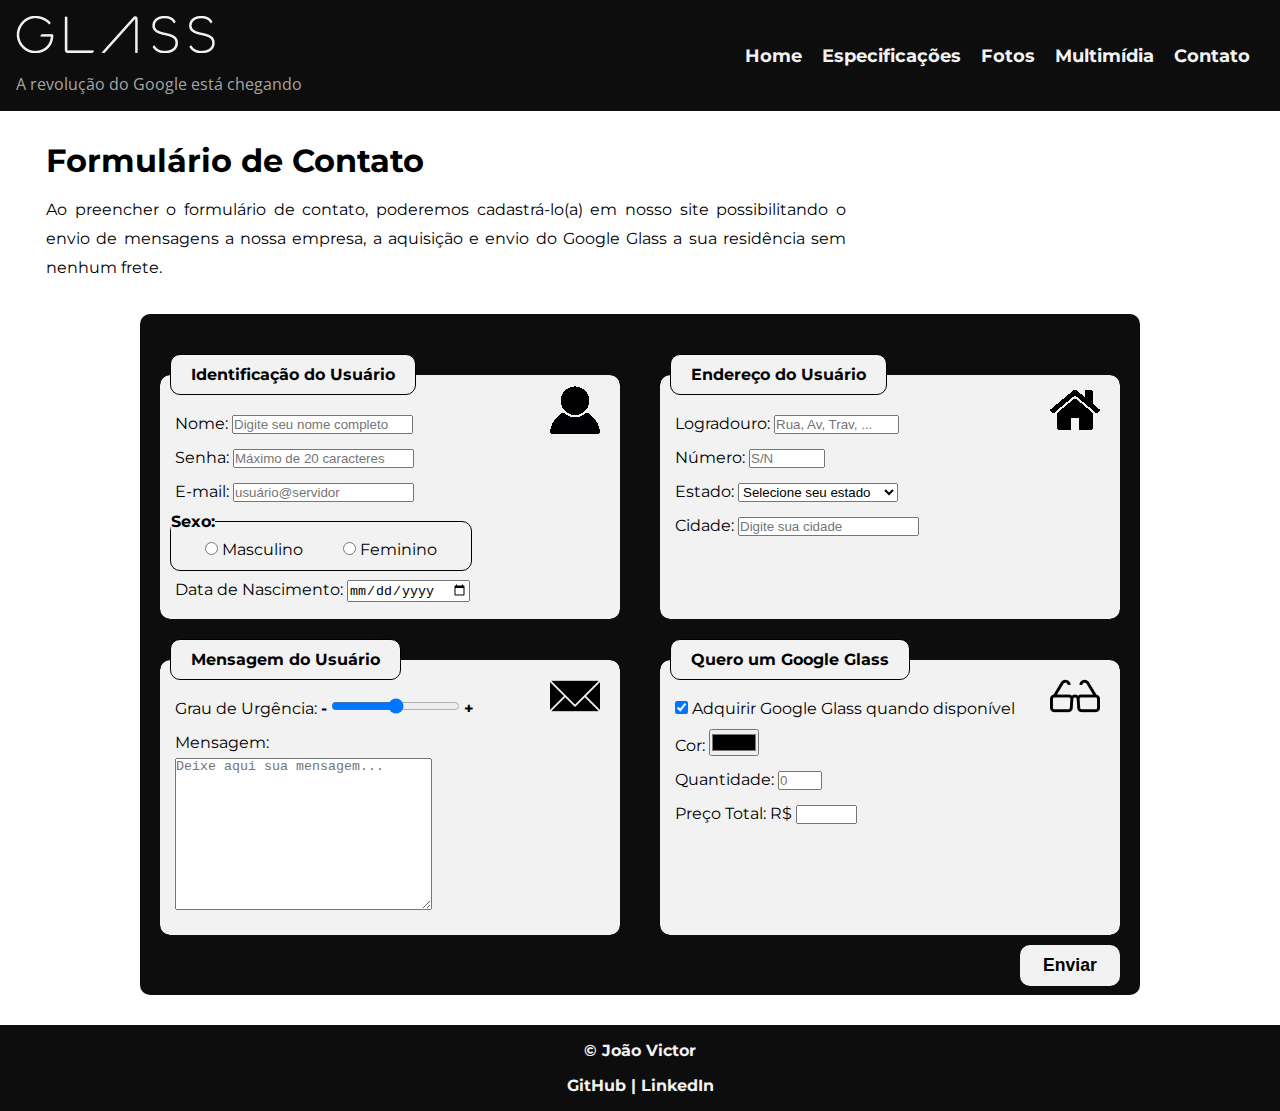
<file: templates/contact_us.html>
<!DOCTYPE html>
<html lang="pt-br">
<head>
    <meta charset="UTF-8">
    <meta http-equiv="X-UA-Compatible" content="IE=edge">
    <meta name="viewport" content="width=device-width, initial-scale=1.0">
    <link rel="stylesheet" href="../static/css/contact_us.css">
    <link rel="stylesheet" href="../static/css/style.css">
    <script src="../static/js/calc.js"></script>
    <script src="../static/js/functions.js" defer></script>
    <link rel="shortcut icon" href="../media/images_compressed/favicon.png" type="image/png">
    <title>Contate-nos Glass</title>
</head>
<body>
    <header>
        <div>
            <img src="../media/images_compressed/glass-logo.png" alt="Logo do Google Glass">
            <p>A revolução do Google está chegando</p>
        </div>

        <nav>
            <button id="btn-mobile"><span id="hamburguer"></span></button>

            <ul id="menu">
                <li><a href="../index.html">Home</a></li>
                <li><a href="specs.html">Especificações</a></li>
                <li><a href="photos.html">Fotos</a></li>
                <li><a href="multimedia.html">Multimídia</a></li>
                <li><a href="contact_us.html">Contato</a></li>
            </ul>
        </nav>
    </header>

    <main>
        <h1>Formulário de Contato</h1>
        <p>Ao preencher o formulário de contato, poderemos cadastrá-lo(a) em nosso site possibilitando o envio de mensagens a nossa empresa, a aquisição e envio do Google Glass a sua residência sem nenhum frete.</p>

        <form id="fContato" action="contact_us.html" method="get" oninput="calcTotal();">
            <div>
                <fieldset id="usuario">
                    <legend>Identificação do Usuário</legend>
                        <p><label for="cNome">Nome:</label> <input type="text" name="tNome" id="cNome" size="20" maxlength="30" placeholder="Digite seu nome completo"></p>
                        <p><label for="cSenha">Senha:</label> <input type="password" name="tSenha" id="cSenha" size="20" maxlength="20" placeholder="Máximo de 20 caracteres"></p>
                        <p><label for="cMail">E-mail:</label> <input type="email" name="tMail" id="cMail" size="20" maxlength="40" placeholder="usuário@servidor"></p>
                
                        <fieldset id="sexo">
                            <legend>Sexo:</legend>
                                <p><input type="radio" name="tSexo" id="cMasc"> <label for="cMasc">Masculino</label></p>
                                <p><input type="radio" name="tSexo" id="cFem"> <label for="cFem">Feminino</label></p>
                        </fieldset>

                        <p><label for="cData">Data de Nascimento:</label> <input type="date" name="tData" id="cData"></p>
                </fieldset>

                <fieldset id="casa">
                    <legend>Endereço do Usuário</legend>
                        <p><label for="cRua">Logradouro:</label> <input type="text" name="tRua" id="cRua" size="13" max="80" placeholder="Rua, Av, Trav, ..."></p>
                        <p><label for="cNum">Número:</label> <input type="number" name="tNum" id="cNum" min="1" max="99999" placeholder="S/N"></p>
                        
                        <p><label for="cEst">Estado:</label> <select name="tEst" id="cEst">
                            <option value="" disabled selected>Selecione seu estado</option>
                            <optgroup label="Região Norte">
                                <option value="AC">Acre</option>
                                <option value="AP">Amapá</option>
                                <option value="AM">Amazonas</option>
                                <option value="RO">Rondônia</option>
                                <option value="RR">Roraima</option>
                                <option value="PA">Pará</option>
                                <option value="TO">Tocantins</option>
                            </optgroup>

                            <optgroup label="Região Nordeste">
                                <option value="AL">Alagoas</option>
                                <option value="BA">Bahia</option>
                                <option value="CE">Ceará</option>
                                <option value="MA">Maranhão</option>
                                <option value="PB">Paraiba</option>
                                <option value="PE">Pernambuco</option>
                                <option value="PI">Piauí</option>
                                <option value="RN">Rio Grande do Norte</option>
                                <option value="SE">Sergipe</option>
                            </optgroup>

                            <optgroup label="Região Centro-Oeste">
                                <option value="DF">Distrito Federal</option>
                                <option value="GO">Goiás</option>
                                <option value="MT">Mato Grosso</option>
                                <option value="MS">Mato Grosso do Sul</option>
                            </optgroup>

                            <optgroup label="Região Sudeste">
                                <option value="ES">Espirito Santo</option>
                                <option value="MG">Minas Gerais</option>
                                <option value="RJ">Rio de Janeiro</option>
                                <option value="SP">São Paulo</option>
                            </optgroup>

                            <optgroup label="Região Sul">
                                <option value="PR">Paraná</option>
                                <option value="RS">Rio Grande do Sul</option>
                                <option value="SC">Santa Catarina</option>
                            </optgroup>
                            
                        </select></p>

                        <p><label for="cCid">Cidade:</label> <input type="text" name="tCid" id="cCid" size="20" maxlength="40" placeholder="Digite sua cidade"></p>
                        <!--<datalist>-->

                </fieldset>

                <fieldset id="mensagem">
                    <legend>Mensagem do Usuário</legend>
                        <p><label for="cUrg">Grau de Urgência:</label> <b>-</b> <input type="range" name="tUrg" id="cUrg" min="0" max="10"> <b>+</b></p>
                        <p><label for="cMsg">Mensagem:</label> <br> <textarea name="tMsg" id="cMsg" cols="30" rows="10" placeholder="Deixe aqui sua mensagem..."></textarea></p>
                </fieldset>

                <fieldset id="pedido">
                    <legend>Quero um Google Glass</legend>
                        <p><input type="checkbox" name="tPed" id="Cped" checked> <label for="Cped">Adquirir Google Glass quando disponível</label></p>
                        <p><label for="cCor">Cor:</label> <input type="color" name="tCor" id="cCor"></p>
                        <p><label for="cQtd">Quantidade:</label> <input type="number" name="tQtd" id="cQtd" min="1" max="5" placeholder="0"></p>
                        <p><label for="cTot">Preço Total: R$</label> <input type="text" name="tTot" id="cTot" readonly size="5"></p>
                </fieldset>
            </div>

            <button type="submit">Enviar</button>
        </form>
    </main>

    <footer>
        <p>&copy; João Victor</p>

        <p><a href="https://github.com/pupilo-py" target="_blank" rel="noopener noreferrer external">GitHub</a> | <a href="https://www.linkedin.com/in/pupilo-py/" target="_blank" rel="noopener noreferrer external">LinkedIn</a></p>
    </footer>
</body>
</html>
</file>
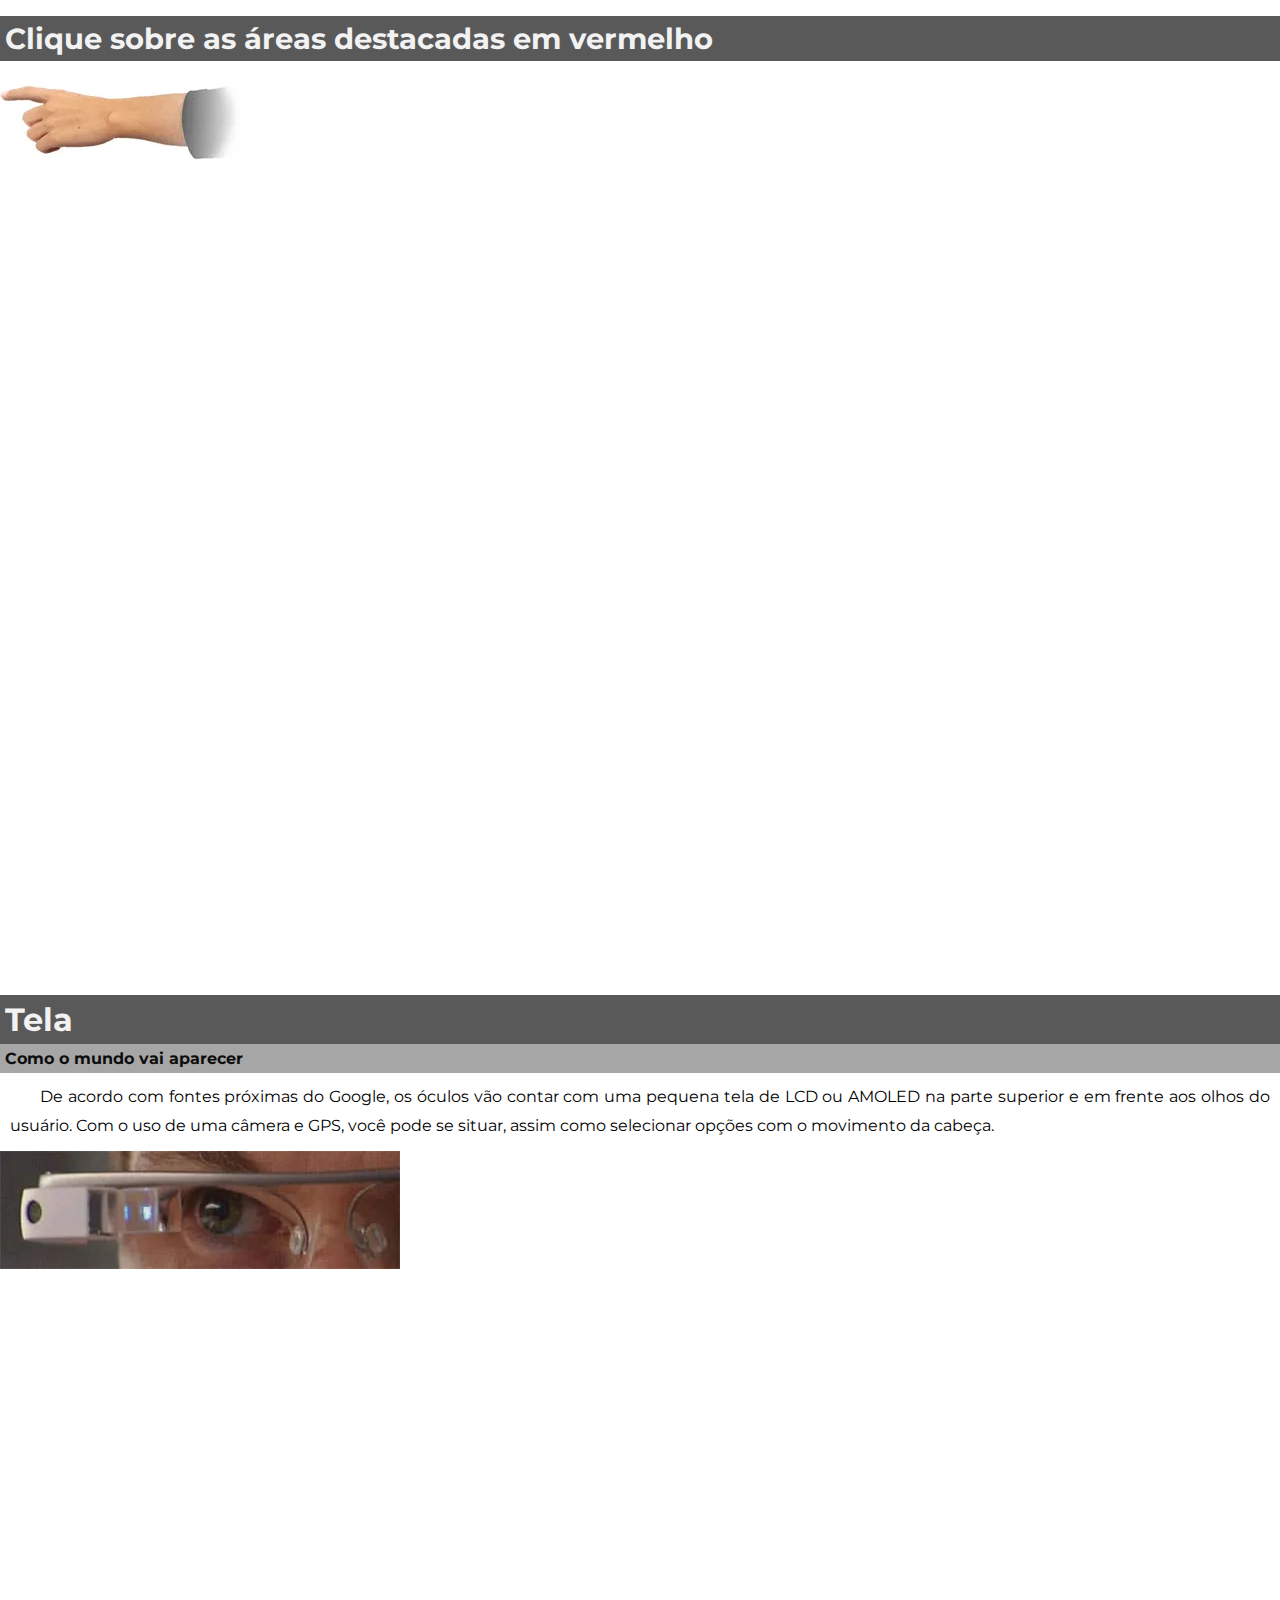
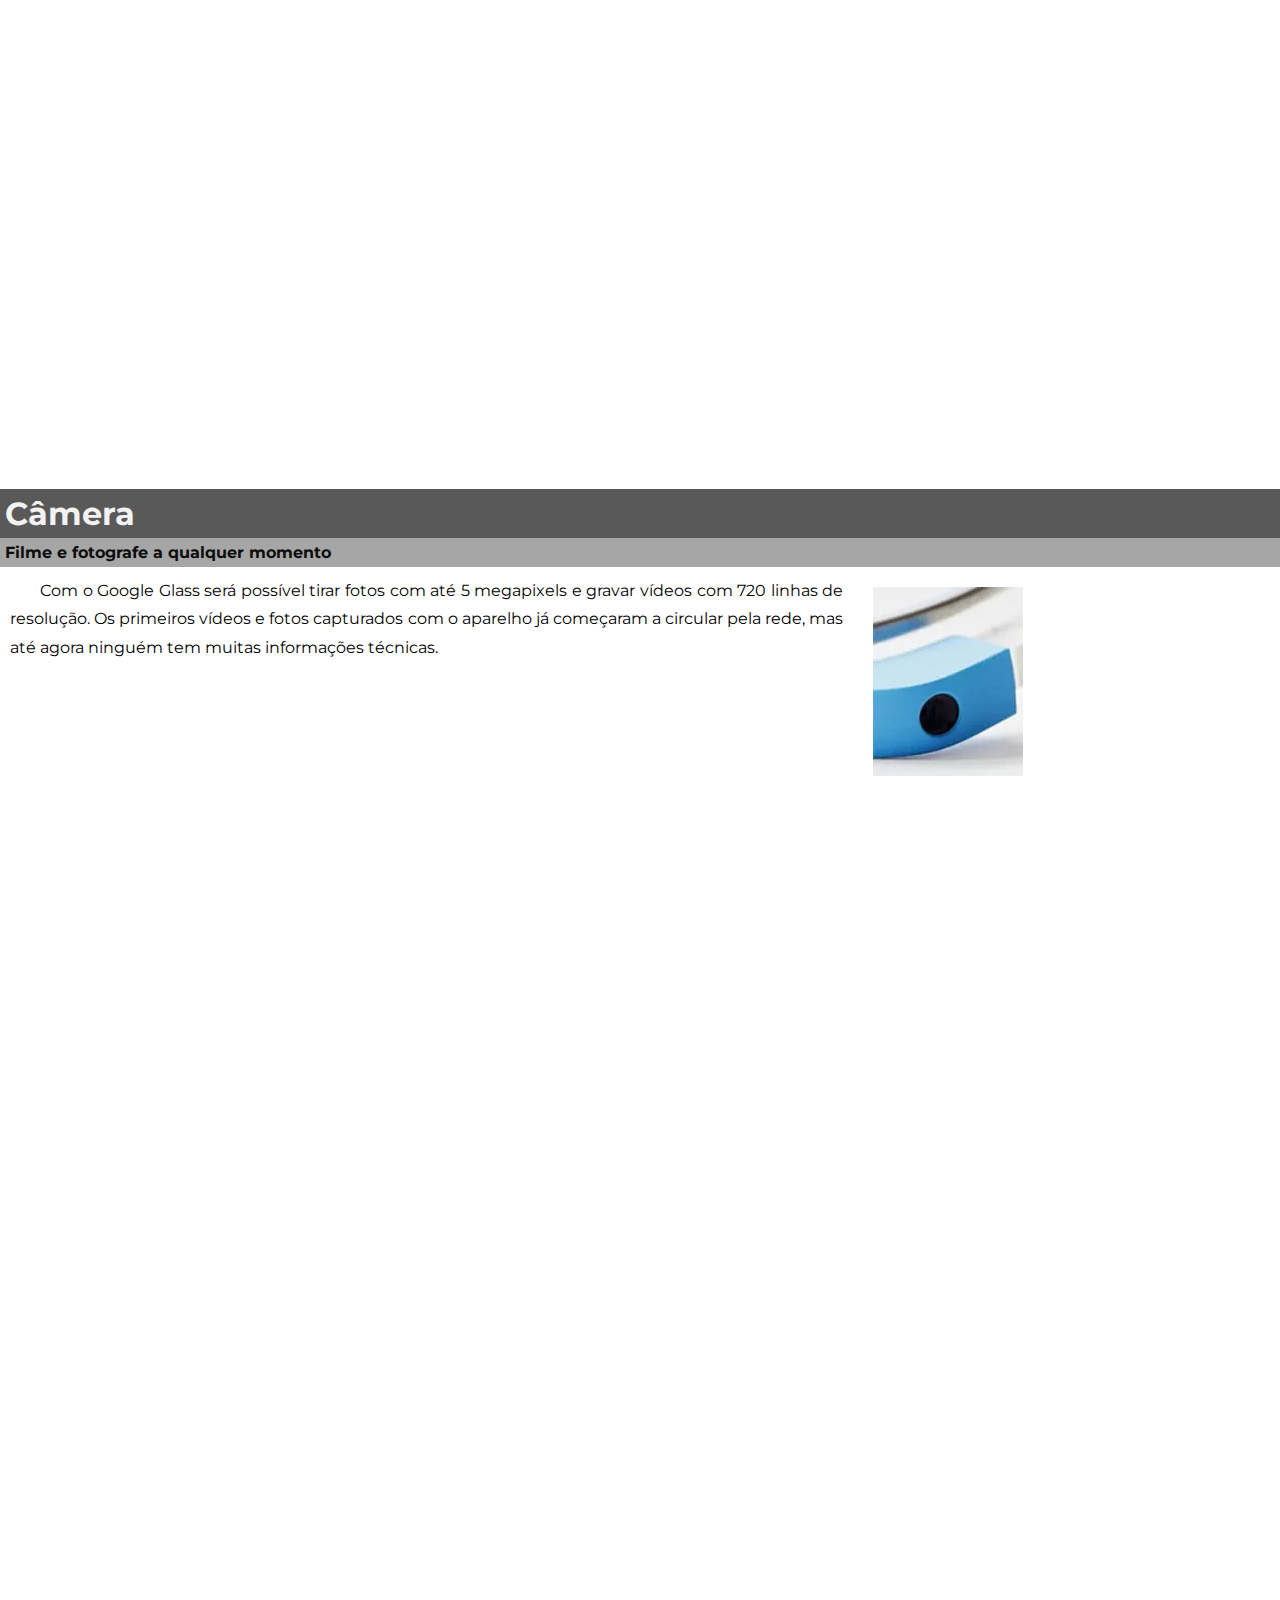
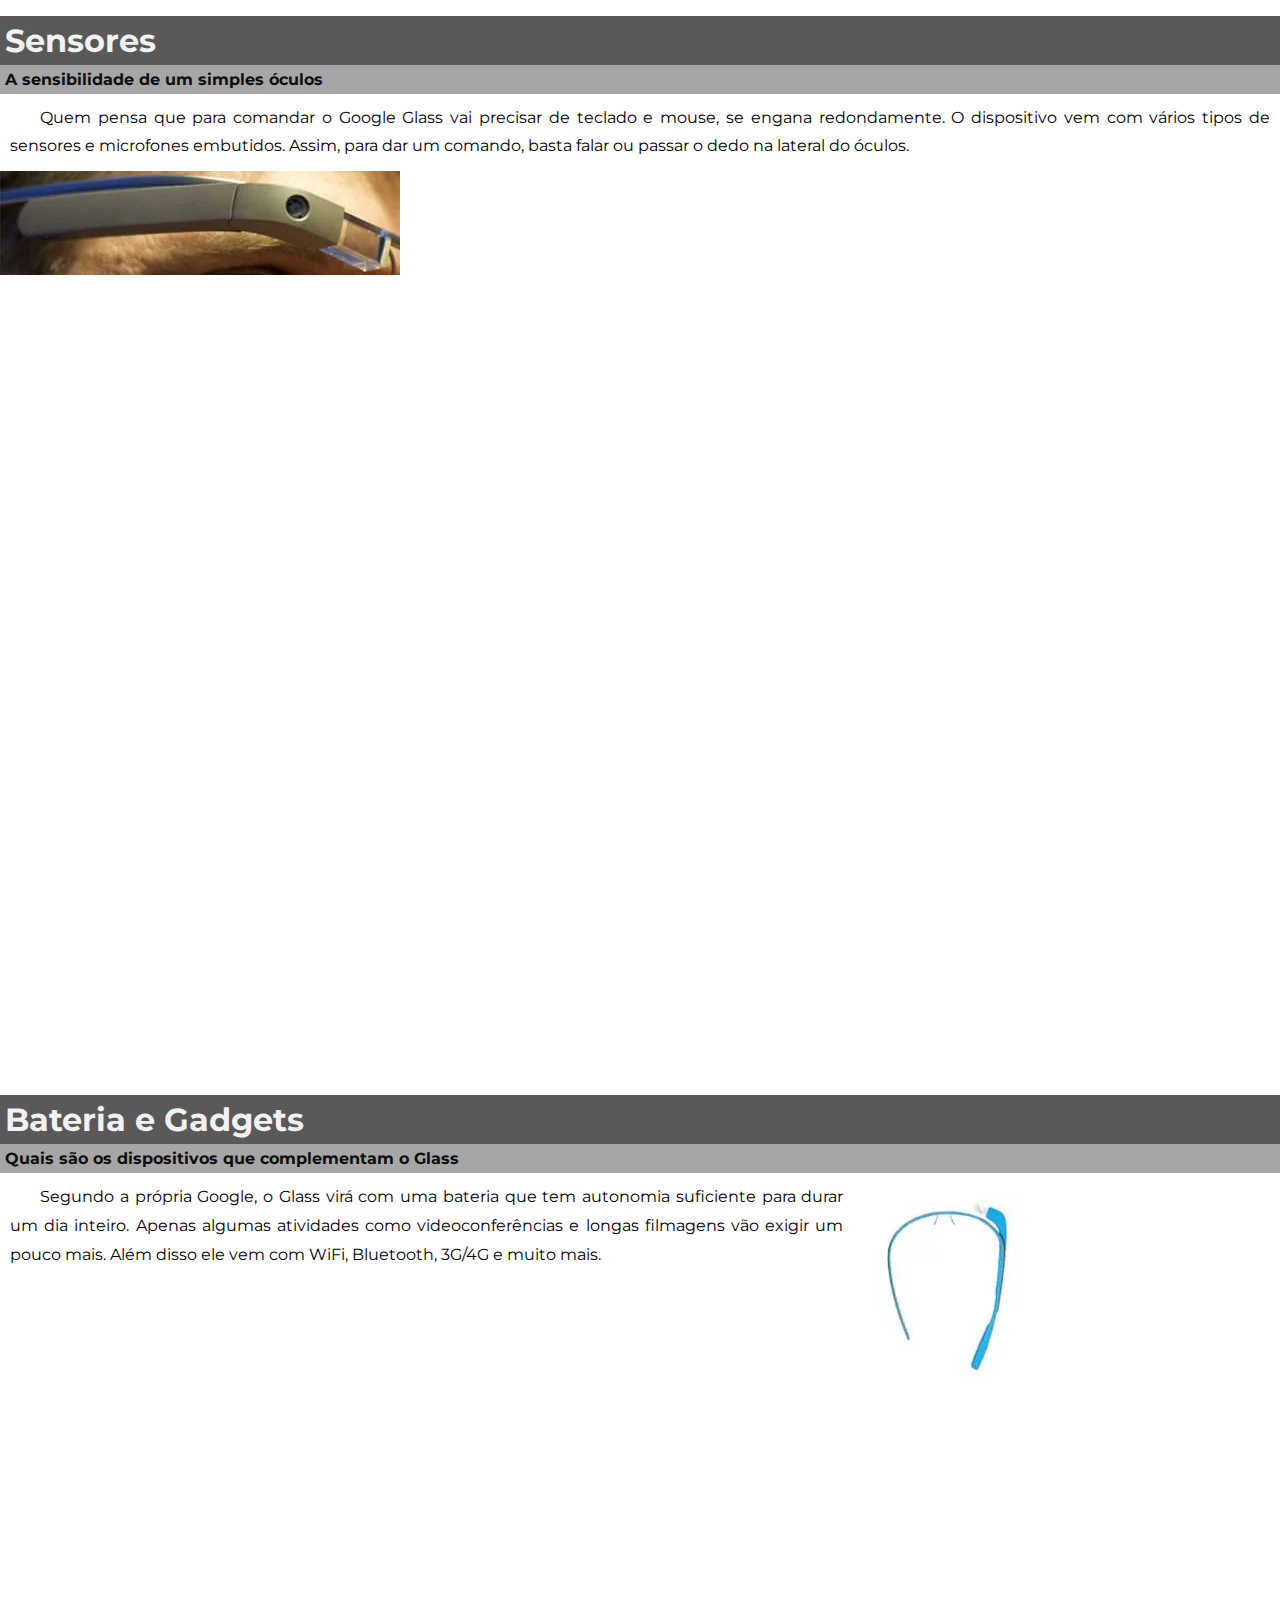
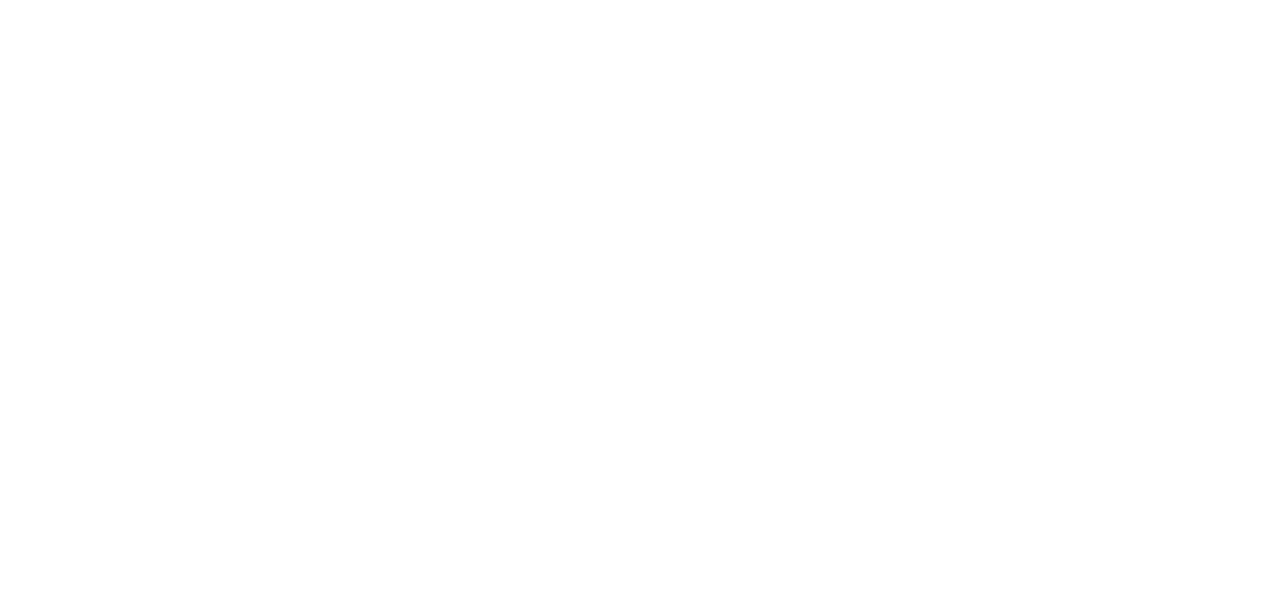
<file: templates/google_glass.html>
<!DOCTYPE html>
<html lang="pt-br">
<head>
    <meta charset="UTF-8">
    <meta http-equiv="X-UA-Compatible" content="IE=edge">
    <meta name="viewport" content="width=device-width, initial-scale=1.0">
    <link rel="stylesheet" href="../static/css/google-glass.css">
    <title>Recursos Glass</title>
</head>
<body>
    <article id="topo">
        <h1>Clique sobre as áreas destacadas em vermelho</h1>
        <img src="../media/images_compressed/mao.webp" alt="Mão apontando para a esquerda">
    </article>

    <article id="tela">
        <h1>Tela</h1>
        <h2>Como o mundo vai aparecer</h2>

        <p>De acordo com fontes próximas do Google, os óculos vão contar com uma pequena tela de LCD ou AMOLED na parte superior e em frente aos olhos do usuário. Com o uso de uma câmera e GPS, você pode se situar, assim como selecionar opções com o movimento da cabeça.</p>
        <img src="../media/images_compressed/det-tela.webp" alt="Tela do Google Glass">
    </article>

    <article id="camera">
        <h1>Câmera</h1>
        <h2>Filme e fotografe a qualquer momento</h2>

        <div>
            <p>Com o Google Glass será possível tirar fotos com até 5 megapixels e gravar vídeos com 720 linhas de resolução. Os primeiros vídeos e fotos capturados com o aparelho já começaram a circular pela rede, mas até agora ninguém tem muitas informações técnicas.</p>
            <picture>
                <source media="(max-width: 500px)" srcset=" ../media/images_compressed/det-camera-peq.jpg">
                <img src="../media/images_compressed/det-camera.webp" alt="Câmera do Google Glass">
            </picture>
        </div>
    </article>

    <article id="sensores">
        <h1>Sensores</h1>
        <h2>A sensibilidade de um simples óculos</h2>

        <p>Quem pensa que para comandar o Google Glass vai precisar de teclado e mouse, se engana redondamente. O dispositivo vem com vários tipos de sensores e microfones embutidos. Assim, para dar um comando, basta falar ou passar o dedo na lateral do óculos.</p>
        <img src="../media/images_compressed/det-touch.webp" alt="Sensores do Google Glass">
    </article>

    <article id="bateria">
        <h1>Bateria e Gadgets</h1>
        <h2>Quais são os dispositivos que complementam o Glass</h2>
        <div>
            <p>Segundo a própria Google, o Glass virá com uma bateria que tem autonomia suficiente para durar um dia inteiro. Apenas algumas atividades como videoconferências e longas filmagens vão exigir um pouco mais. Além disso ele vem com WiFi, Bluetooth, 3G/4G e muito mais.</p>
            <picture>
                <source media="(max-width: 500px)" srcset=" ../media/images_compressed/det-bateria-peq.webp">
                <img src="../media/images_compressed/det-bateria.webp" alt="Bateria do Google Glass">
            </picture>
        </div>
    </article>
</body>
</html>
</file>
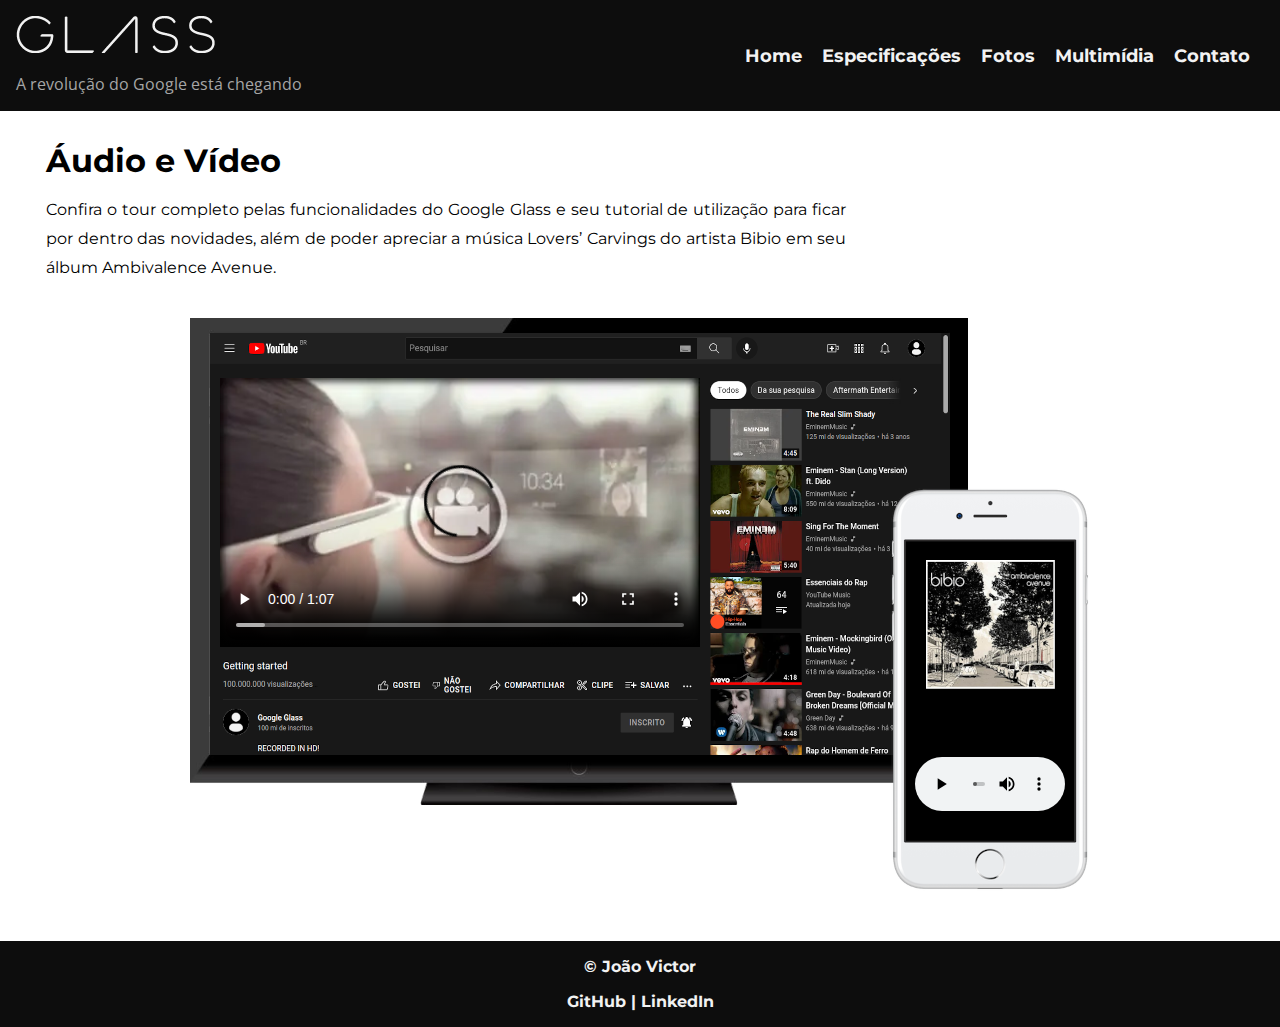
<file: templates/multimedia.html>
<!DOCTYPE html>
<html lang="pt-br">
<head>
    <meta charset="UTF-8">
    <meta http-equiv="X-UA-Compatible" content="IE=edge">
    <meta name="viewport" content="width=device-width, initial-scale=1.0">
    <link rel="stylesheet" href="../static/css/multimedia.css">
    <link rel="stylesheet" href="../static/css/style.css">
    <script src="../static/js/functions.js" defer></script>
    <link rel="shortcut icon" href="../media/images_compressed/favicon.png" type="image/png">
    <title>Multimídia Glass</title>
</head>
<body>
    <header>
        <div>
            <img src="../media/images_compressed/glass-logo.png" alt="Logo do Google Glass">
            <p>A revolução do Google está chegando</p>
        </div>

        <nav>
            <button id="btn-mobile"><span id="hamburguer"></span></button>

            <ul id="menu">
                <li><a href="../index.html">Home</a></li>
                <li><a href="specs.html">Especificações</a></li>
                <li><a href="photos.html">Fotos</a></li>
                <li><a href="multimedia.html">Multimídia</a></li>
                <li><a href="contact_us.html">Contato</a></li>
            </ul>
        </nav>
    </header>

    <main>
        <h1>Áudio e Vídeo</h1>
        <p>Confira o tour completo pelas funcionalidades do Google Glass e seu tutorial de utilização para ficar por dentro das novidades, além de poder apreciar a música Lovers’ Carvings do artista Bibio em seu álbum Ambivalence Avenue.</p>

        <div id="tv-cel">
            <video controls poster="../media/images_compressed/cover-video-3.webp">
                <source src="../media/videos_compressed/getting-started.webm" type="video/webm">
            </video>

            <audio preload="metadata" controls>
                <source src="../media/audios_compressed/2009-lovers-carvings-bibio.ogg" type="audio/ogg">
            </audio>
        </div>
    </main>
    
    <footer>
        <p>&copy; João Victor</p>

        <p><a href="https://github.com/pupilo-py" target="_blank" rel="noopener noreferrer external">GitHub</a> | <a href="https://www.linkedin.com/in/pupilo-py/" target="_blank" rel="noopener noreferrer external">LinkedIn</a></p>
    </footer>
</body>
</html>
</file>
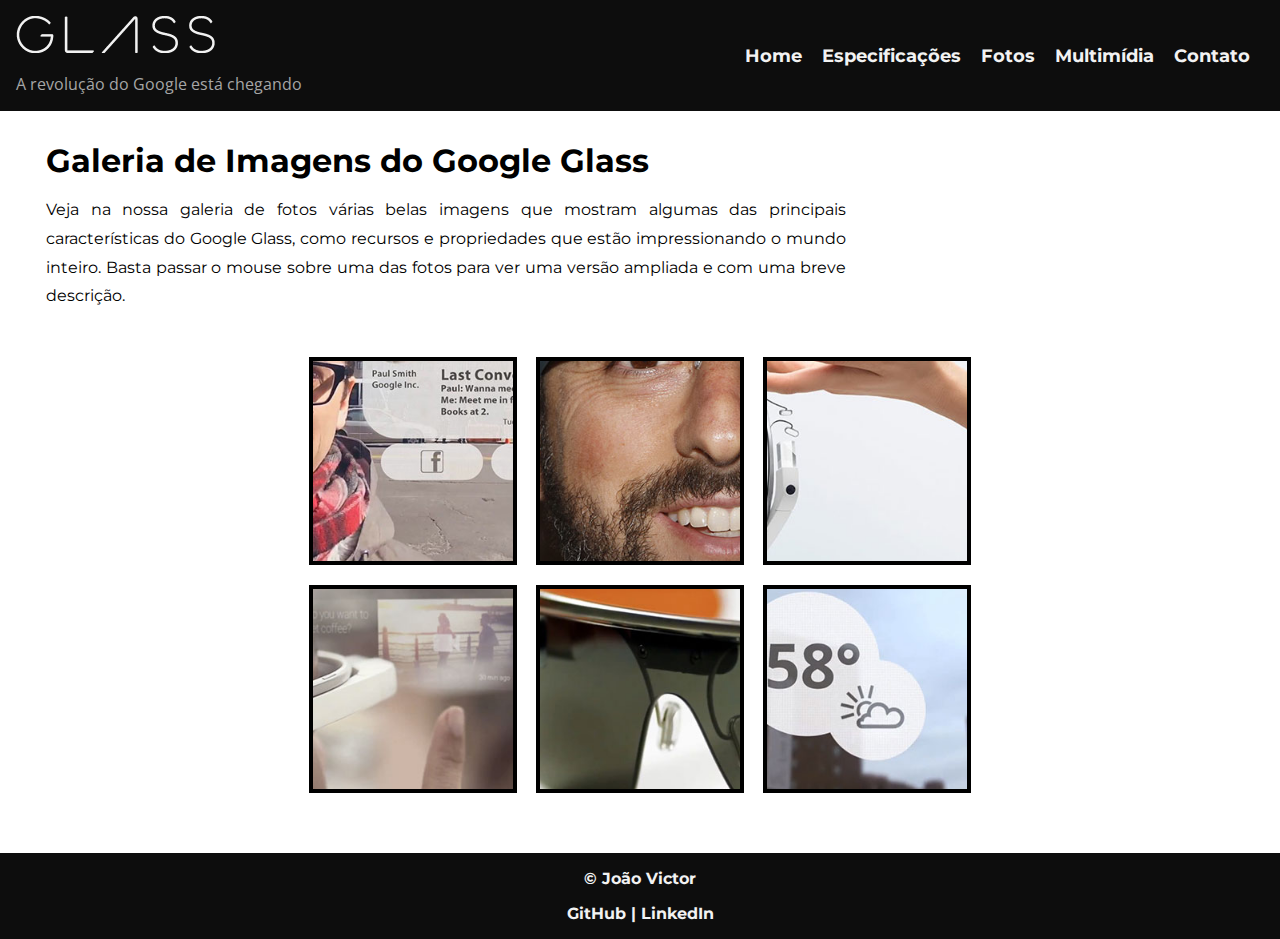
<file: templates/photos.html>
<!DOCTYPE html>
<html lang="pt-br">
<head>
    <meta charset="UTF-8">
    <meta http-equiv="X-UA-Compatible" content="IE=edge">
    <meta name="viewport" content="width=device-width, initial-scale=1.0">
    <link rel="stylesheet" href="../static/css/photos.css">
    <link rel="stylesheet" href="../static/css/style.css">
    <script src="../static/js/functions.js" defer></script>
    <link rel="shortcut icon" href="../media/images_compressed/favicon.png" type="image/png">
    <title>Fotos Glass</title>
</head>
<body>
    <header>
        <div>
            <img src="../media/images_compressed/glass-logo.png" alt="Logo do Google Glass">
            <p>A revolução do Google está chegando</p>
        </div>

        <nav>
            <button id="btn-mobile"><span id="hamburguer"></span></button>

            <ul id="menu">
                <li><a href="../index.html">Home</a></li>
                <li><a href="specs.html">Especificações</a></li>
                <li><a href="photos.html">Fotos</a></li>
                <li><a href="multimedia.html">Multimídia</a></li>
                <li><a href="contact_us.html">Contato</a></li>
            </ul>
        </nav>
    </header>

    <main>
        <h1>Galeria de Imagens do Google Glass</h1>

        <p>Veja na nossa galeria de fotos várias belas imagens que mostram algumas das principais características do Google Glass, como recursos e propriedades que estão impressionando o mundo inteiro. Basta passar o mouse sobre uma das fotos para ver uma versão ampliada e com uma breve descrição.</p>

        <ul id="galeria">
            <li id="img1" class="img-size"><span>Agenda e lembretes</span></li>
            <li id="img2" class="img-size"><span>Sergey Brin usando o Glass</span></li>
            <li id="img3" class="img-size"><span>Leve e compacto</span></li>
            <li id="img4" class="img-size"><span>Sensação de uma tela de 50</span></li>
            <li id="img5" class="img-size"><span>Vários tipos de lente</span></li>
            <li id="img6" class="img-size"><span>Informações importantes</span></li>
        </ul>
    </main>

    <footer>
        <p>&copy; João Victor</p>

        <p><a href="https://github.com/pupilo-py" target="_blank" rel="noopener noreferrer external">GitHub</a> | <a href="https://www.linkedin.com/in/pupilo-py/" target="_blank" rel="noopener noreferrer external">LinkedIn</a></p>
    </footer>
</body>
</html>
</file>
<file: static/css/contact_us.css>
@charset "UTF-8";
@import url("root.css");
@import url("subpages.css");

main > p {
    margin-bottom: 16px;
}

form#fContato {
    max-width: 1000px;
    margin: auto;
    background-color: var(--cor4);
    padding: 30px 0 50px;
    border-radius: 10px;
}

form#fContato div {
    display: grid;
    grid-template-columns: 1fr 1fr;
    grid-template-areas: "u c"
                         "m p";
}

form#fContato div fieldset {
    border: none;
    border-radius: 10px;
}

form#fContato div > fieldset {
    margin: 10px 20px;
    padding: 10px;
}

form#fContato div > fieldset#usuario {
    grid-area: u;
    background: var(--cor1) url(../../media/images/form-usuario.png) no-repeat 95% 5%;
}

form#fContato div > fieldset#casa {
    grid-area: c;
    background: var(--cor1) url(../../media/images/form-casa.png) no-repeat 95% 5%;
}

form#fContato div > fieldset#mensagem {
    grid-area: m;
    background: var(--cor1) url(../../media/images/form-mensagem.png) no-repeat 95% 5%;
}

form#fContato div > fieldset#pedido {
    grid-area: p;
    background: var(--cor1) url(../../media/images/form-oculos.png) no-repeat 95% 5%;
}

form#fContato div > fieldset > legend {
    font-weight: bold;
    background-color: var(--cor1);
    padding: 10px 20px;
    border: 1px solid black;
    border-radius: 10px;
}

form#fContato div > fieldset#usuario > fieldset#sexo {
    border: 1px solid black;
    max-width: 300px;
    display: flex;
    flex-wrap: wrap;
    justify-content: space-evenly;
}

form#fContato div > fieldset#usuario > fieldset#sexo > legend {
    font-weight: bold;
}

form#fContato div fieldset p {
    text-align: left;
    margin: 5px;
    padding: 0;
}

form#fContato button[type="submit"] {
    float: right;
    background-color: var(--cor1);
    width: 100px;
    margin-right: 20px;
    padding: 10px;
    border: none;
    border-radius: 10px;
    font-size: 1.1em;
    font-weight: bold;
    
}

form#fContato button[type="submit"]:hover {
    cursor: pointer;
    background-color: var(--cor2);
    color: var(--cor1);
}

@media (max-width: 974px) {
    form#fContato {
        max-width: 600px;
    }

    form#fContato div {
        display: block;
    }

    form#fContato button[type="submit"] {
        width: 90%;
        margin: 0 5%;        
    }
}

@media (max-width: 374px) {
    textarea {
        max-width: 200px;
    }
}
</file>
<file: static/css/style.css>
@charset "UTF-8";
@import url("root.css");

* {
    margin: 0;
    padding: 0;
}

body {
    background-color: black;
    font-family: var(--fonte-principal);
    max-width: 1366px;
    margin: auto;
}

header {
    position: sticky;
    top: 0;
    z-index: 1;
    display: flex;
    justify-content: space-between;
    background-color: var(--cor4);
    color: var(--cor2);
}

header img {
    margin: 16px 0 0 16px;
}

header p {
    font-family: var(--fonte-secundaria);
    margin: 16px;
}

header nav {
    align-self: center;
    margin-right: 20px;
}

header nav #btn-mobile {
    display: none;
}

header nav ul {
    display: flex;
    list-style: none;
}

header nav ul::-webkit-scrollbar {
    display: none;
}

header nav ul li a {
    text-decoration: none;
    color: var(--cor1);
    font-size: 1.1em;
    font-weight: bold;
    margin: 5px;
    padding: 5px;
}

header nav ul li a:hover {
    border-bottom: 3px solid var(--cor3);
    transition: all 100ms ease;
}

footer {
    background-color: var(--cor4);
    color: var(--cor1);
    text-align: center;
    font-weight: bold;
}

footer p {
    padding: 16px;
}

footer p + p {
    padding-top: 0;
}

footer a {
    text-decoration: none;
    color: var(--cor1);
}

footer a:hover {
    text-decoration: underline;
}

@media (max-width: 863px) {

    #menu {
        display: block;
        position: absolute;
        width: 100%;
        top: 111px;
        right: 0px;
        background-color: var(--cor4);
        height: 0px;
        transition: 0.6s;
        z-index: 1;
        visibility: hidden;
        overflow-y: hidden;
    }

    header nav.active #menu {
        visibility: visible;
        height: calc(100vh - 111px);
        overflow-y: auto;
    }

    #menu a {
        display: block;
        margin: 0;
        padding: 16px;
        border-bottom: 1px solid rgba(242, 242, 242, 0.1);
        
    }

    #menu a:hover {
        border: none;
        padding-left: 32px;
        background-color: #f2f2f21a;
        border-bottom: 3px solid var(--cor3);
        transition: all 100ms ease;
        transition: 0.3s;
    }

    header nav #btn-mobile {
        display: flex;
        padding: 8px 16px;
        border: none;
        background: none;
        cursor: pointer;
    }

    #hamburguer {
        color: var(--cor1);
        border-top: 2px solid;
        width: 20px;
    }

    #hamburguer::after, #hamburguer::before {
        content: "";
        display: block;
        width: 20px;
        height: 2px;
        margin-top: 5px;
        background-color: currentColor;
        transition: 0.3s;
        position: relative;
    }

    nav.active #hamburguer {
        border-top: transparent;
    }

    nav.active #hamburguer::before {
        transform: rotate(135deg);
    }

    nav.active #hamburguer::after {
        transform: rotate(-135deg);
        top: -7px;
    }
}

@media (max-width: 384px) {

    #menu {
        top: 131px;
    }

    header nav.active #menu {
        height: calc(100vh - 131px);
    }
}
</file>
<file: static/css/google-glass.css>
@charset "UTF-8";
@import url("root.css");

* {
    margin: 0;
    padding: 0;
    overflow: hidden;
}

*::-webkit-scrollbar {
    display: none;
}

body {
    background-color: white;
    font-family: var(--fonte-principal);
}

article {
    margin-bottom: 800px;
}

article > img {
    max-width: 100%;
}

article#topo h1 {
    font-size: 1.8em;
}

h1 {
    background-color: var(--cor3);
    color: var(--cor1);
    margin-top: 16px;
    padding: 5px;
    font-size: 2em;
}

h2 {
    background-color: var(--cor2);
    color: var(--cor4);
    padding: 5px;
    font-size: 1em;
}

p {
    text-align: justify;
    text-indent: 30px;
    padding: 10px;
    line-height: 1.8em;
}

div {
   display: grid;
   grid-template-columns: 2fr 1fr;
   grid-template-areas: "t" "t" "i";
}

div p {
    grid-area: "t";
}

div img {
    grid-area: "i";
    margin: 20px;
}

@media (max-width: 500px) {
    div {
        display: block;
    }

    div img {
        margin: 0;
    }
}
</file>
<file: static/css/multimedia.css>
@charset "UTF-8";
@import url("root.css");
@import url("subpages.css");

main div#tv-cel {
    background: url(../../media/images/tv-cel.png) no-repeat;
    width: 900px;
    height: 573px;
    margin: 20px auto;
}

main div#tv-cel video {
    display: block;
    position: relative;
    left: 30px;
    top: 60px;
    width: 480px;
}

main div#tv-cel audio {
    display: block;
    position: relative;
    left: 725px;
    top: 170px;
    width: 150px;
}

@media (max-width: 900px) {
    main div#tv-cel {
        background: url(../../media/images/tv-cel-700.png) no-repeat;
        width: 700px;
        height: 446px;
    }

    main div#tv-cel video {
        left: 23px;
        top: 46px;
        width: 373px;
    }
    
    main div#tv-cel audio {
        left: 564px;
        top: 132px;
        width: 116px;
    }
}

@media (max-width: 700px) {
    main div#tv-cel {
        background: url(../../media/images/tv-cel-500.png) no-repeat;
        width: 500px;
        height: 577px;
    }

    main div#tv-cel video {
        left: 12px;
        top: 3px;
        width: 476px;
        height: 278px;
    }
    
    main div#tv-cel audio {
        left: 245px;
        top: 150px;
        width: 190px;
    }
}

@media (max-width: 500px) {
    main div#tv-cel {
        background: url(../../media/images/tv-cel-300.png) no-repeat;
        width: 300px;
        height: 346px;
    }

    main div#tv-cel video {
        left: 7px;
        top: 0px;
        width: 286px;
        height: 170px;
    }
    
    main div#tv-cel audio {
        left: 149px;
        top: 75px;
        width: 110px;
    }
}

@media (max-width: 300px) {
    main div#tv-cel {
        background: url(../../media/images/tv-cel-280.png) no-repeat;
        width: 280px;
        height: 323px;
    }

    main div#tv-cel video {
        left: 5px;
        top: 4px;
        width: 270px;
        height: 154px;
    }
    
    main div#tv-cel audio {
        left: 141px;
        top: 73px;
        width: 100px;
    }
}
</file>
<file: static/css/photos.css>
@charset "UTF-8";
@import url("root.css");
@import url("subpages.css");

main ul#galeria {
    display: flex;
    flex-wrap: wrap;
    justify-content: space-evenly;
    list-style: none;
    max-width: 700px;
    margin: 20px auto;
    padding: 0 50px;
}

main ul#galeria li {
    width: 200px;
    height: 200px;
    margin: 10px 0;
    border: 4px solid black;
    transition: all 0.2s ease-in;
}

main ul#galeria li:hover {
    transform: scale(1.5);
}

main ul#galeria li span {
    opacity: 0;
    color: white;
    background-color: rgba(0, 0, 0, 0.3);
    text-shadow: 1px 1px 1px black;
    padding: 4px;
    font-size: 0.8em;
    font-weight: bold;
}

main ul#galeria li:hover span {
    opacity: 1;
}

main #galeria li#img1 {
    background: url("../../media/images/galeria-01.jpg") no-repeat 50% 50%;
    background-size: 400px 400px;
}

main ul#galeria li#img1:hover {
    background-position: 0px 0px;
    background-size: 200px 200px;
}

main #galeria li#img2 {
    background: url("../../media/images/galeria-02.jpg") no-repeat 50% 50%;
    background-size: 400px 400px;
}

main ul#galeria li#img2:hover {
    background-position: 0px 0px;
    background-size: 200px 200px;
}

main #galeria li#img3 {
    background: url("../../media/images/galeria-03.jpg") no-repeat 50% 50%;
    background-size: 400px 400px;
}

main ul#galeria li#img3:hover {
    background-position: 0px 0px;
    background-size: 200px 200px;
}

main #galeria li#img4 {
    background: url("../../media/images/galeria-04.jpg") no-repeat 50% 50%;
    background-size: 400px 400px;
}

main ul#galeria li#img4:hover {
    background-position: 0px 0px;
    background-size: 200px 200px;
}

main #galeria li#img5 {
    background: url("../../media/images/galeria-05.jpg") no-repeat 50% 50%;
    background-size: 400px 400px;
}

main ul#galeria li#img5:hover {
    background-position: 0px 0px;
    background-size: 200px 200px;
}

main #galeria li#img6 {
    background: url("../../media/images/galeria-06.jpg") no-repeat 50% 50%;
    background-size: 400px 400px;
}

main ul#galeria li#img6:hover {
    background-position: 0px 0px;
    background-size: 200px 200px;
}
</file>
